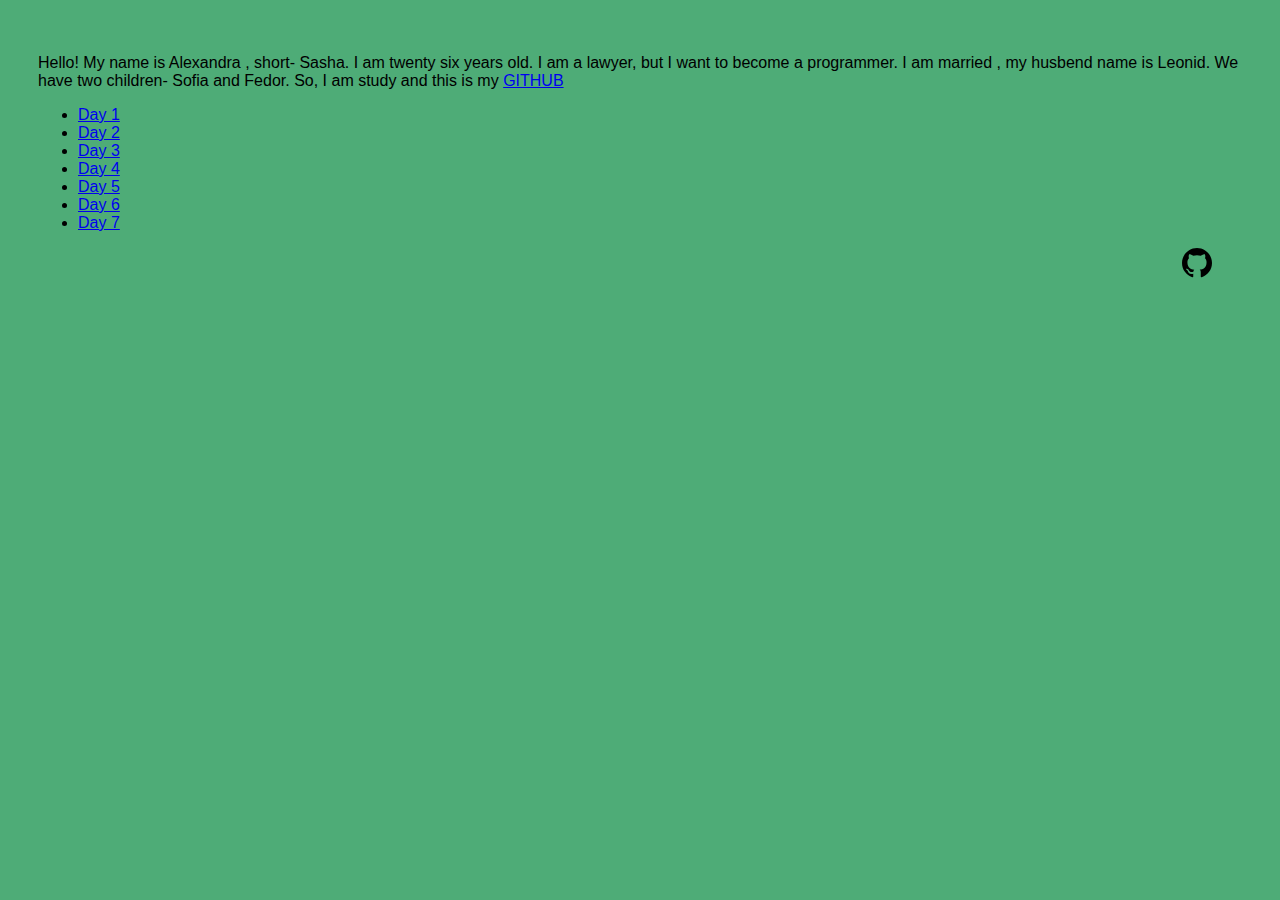
<file: index.html>
<!DOCTYPE html>
<html>
    <head>
        <meta charset="utf-8">
        <title>
        My Dairy
        </title>
        <link rel="stylesheet" href="style.css">
        
        <link rel="apple-touch-icon" sizes="180x180" href="static/apple-touch-icon.png">
        <link rel="icon" type="image/png" sizes="32x32" href="static/favicon-32x32.png">
        <link rel="icon" type="image/png" sizes="16x16" href="static/favicon-16x16.png">
        <link rel="manifest" href="static/site.webmanifest">
        <link rel="mask-icon" href="static/safari-pinned-tab.svg" color="#5bbad5">
        <meta name="msapplication-TileColor" content="#da532c">
        <meta name="theme-color" content="#ffffff">
    </head>
    <body>
        <p>
            Hello! My name is Alexandra , short- Sasha. I am twenty six years old. I am a lawyer, but I want to become a programmer. I am married , my husbend name is Leonid. We have two children- Sofia and Fedor. So, I am study and this is my  <a href="https://github.com/AlexandraGreb">GITHUB</a>
        </p>
        <ul>
            <li><a href="days/day1.html">Day 1</a></li>
            <li><a href="days/day2.html">Day 2</a></li>
            <li><a href="days/day3.html">Day 3</a></li>
            <li><a href="days/day4.html">Day 4</a></li>
            <li><a href="days/day5.html">Day 5</a></li>
            <li><a href="days/day6.html">Day 6</a></li>
            <li><a href="days/day7.html">Day 7</a></li>
        </ul>
        <a href="https://github.com/AlexandraGreb" class="github-link">
            <svg xmlns="http://www.w3.org/2000/svg" width="30" height="30" viewBox="0 0 24 24"><path d="M12 0c-6.626 0-12 5.373-12 12 0 5.302 3.438 9.8 8.207 11.387.599.111.793-.261.793-.577v-2.234c-3.338.726-4.033-1.416-4.033-1.416-.546-1.387-1.333-1.756-1.333-1.756-1.089-.745.083-.729.083-.729 1.205.084 1.839 1.237 1.839 1.237 1.07 1.834 2.807 1.304 3.492.997.107-.775.418-1.305.762-1.604-2.665-.305-5.467-1.334-5.467-5.931 0-1.311.469-2.381 1.236-3.221-.124-.303-.535-1.524.117-3.176 0 0 1.008-.322 3.301 1.23.957-.266 1.983-.399 3.003-.404 1.02.005 2.047.138 3.006.404 2.291-1.552 3.297-1.23 3.297-1.23.653 1.653.242 2.874.118 3.176.77.84 1.235 1.911 1.235 3.221 0 4.609-2.807 5.624-5.479 5.921.43.372.823 1.102.823 2.222v3.293c0 .319.192.694.801.576 4.765-1.589 8.199-6.086 8.199-11.386 0-6.627-5.373-12-12-12z"/></svg>
    
           </a>   
   
    
</body>
</html>
</file>
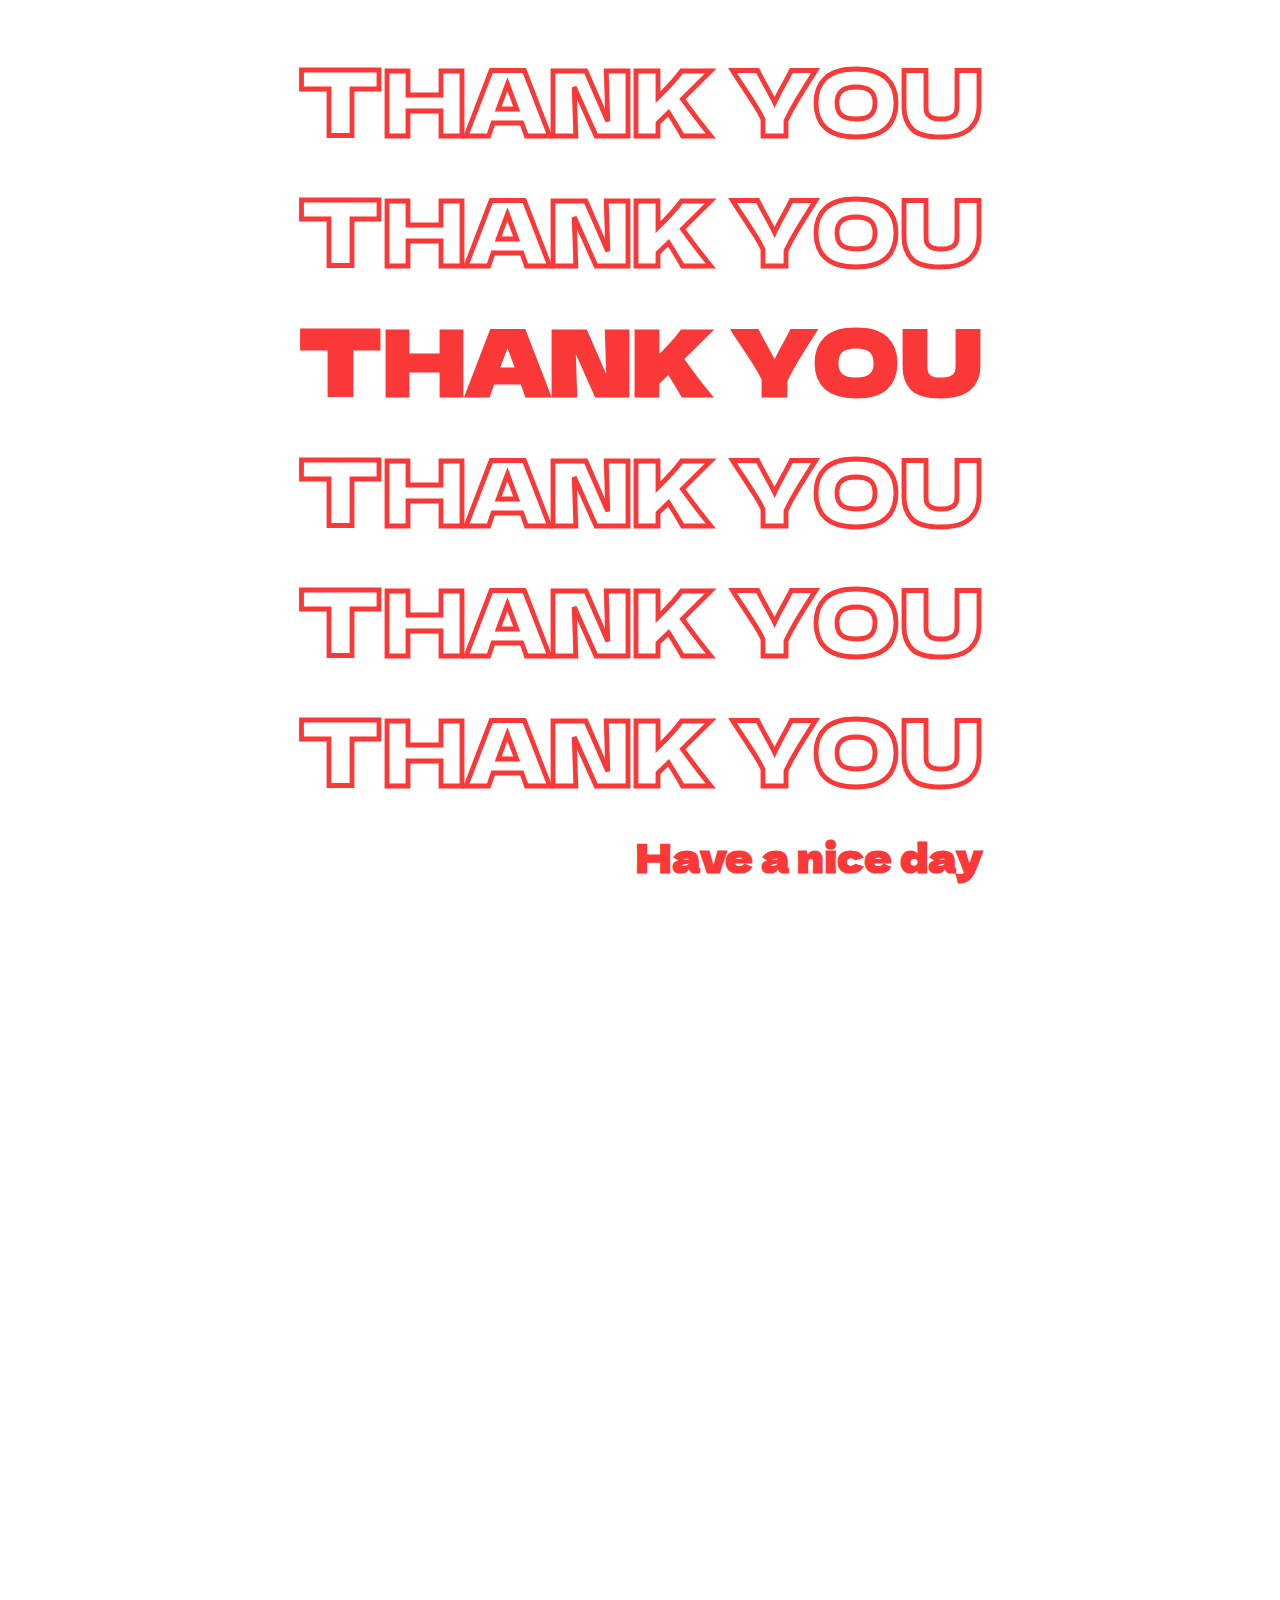
<file: index2.html>
<!DOCTYPE html>
<html>
    <head>
        <meta charset="utf-8">
        <title>
        Знакомство с codepen
        </title>
        <link rel="stylesheet" href="style2.css">
        <link rel="apple-touch-icon" sizes="180x180" href="/apple-touch-icon.png">
        <link rel="icon" type="image/png" sizes="32x32" href="/favicon-32x32.png">
        <link rel="icon" type="image/png" sizes="16x16" href="/favicon-16x16.png">
        <link rel="manifest" href="/site.webmanifest">
        <link rel="mask-icon" href="/safari-pinned-tab.svg" color="#5bbad5">
        <meta name="msapplication-TileColor" content="#da532c">
        <meta name="theme-color" content="#ffffff">
    </head>
    <body>
<h1 class="text" aria-label="Thank you. Have a nice day!">
    <span class="heading" aria-hidden="true">
      <span>Thank you</span>
      <span>Thank you</span>
      <span class="filled">Thank you</span>
      <span>Thank you</span>
      <span>Thank you</span>
      <span>Thank you</span>
    </span>
    <span class="subheading" aria-hidden="true">Have a nice day</span>
  </h1>
    </body>
</html>
</file>
<file: style.css>
body {
    padding:30px;
    font-size: 16px;
    line-height: 26px;
    font-family: "Arial", sans-serif;
    color:rgb(0,0,0);
    background-color:rgb(78, 172, 119);
    line-height: initial;
  }
  h1{
    font-weight: 900;
    font-style: italic;
    font-size: 20;
    color:blueviolet;
    text-align: center;
  }
  img{
    width: 100%;
  }
  .github-link{
    margin-left: 95%;
  }
</file>
<file: style2.css>
@import url("https://fonts.googleapis.com/css2?family=Dela+Gothic+One&display=swap");

* {
  box-sizing: border-box;
}

html,
body {
  height: 100%;
}

body {
  --text-color: hsl(0 95% 60%);
  --bg-color: hsl(0 0% 100%);
  --bg-size: 200px;

  display: grid;
  place-items: center;
  place-content: center;
  grid-template-areas: "body";
  overflow: hidden;
  font-family: "Dela Gothic One", sans-serif;
  background-color: var(--bg-color);
}

body::before {
  --size: 150vmax;

  grid-area: body;
  content: "";
  inline-size: var(--size);
  block-size: var(--size);
  background-image: url("https://assets.codepen.io/225363/foot-pattern.svg");
  background-size: var(--bg-size);
  background-repeat: repeat;
  transform: rotate(45deg);
  opacity: 0.25;
  animation: bg 6s linear infinite;
}

@media (prefers-reduced-motion: reduce) {
  body::before {
    animation-duration: 0s;
  }
}

@keyframes bg {
  to {
    background-position: 0 calc(var(--bg-size) * -1);
  }
}

.text {
  grid-area: body;
  position: relative;
  display: flex;
  flex-direction: column;
  font-size: clamp(1rem, 10vmin, 6rem);
}

.heading span {
  display: block;
  text-transform: uppercase;
}

.heading span.filled {
  color: var(--text-color);
}

.heading span:not(.filled) {
  --stroke: min(0.25vmin, 2px) var(--text-color);
  color: var(--bg-color);
  -webkit-text-stroke: var(--stroke);
  /* text-stroke: var(--stroke); */
}

.subheading {
  position: relative;
  margin-block-start: 1rem;
  margin-inline-start: auto;
  font-size: 0.428em;
  color: var(--text-color);
}
</file>
